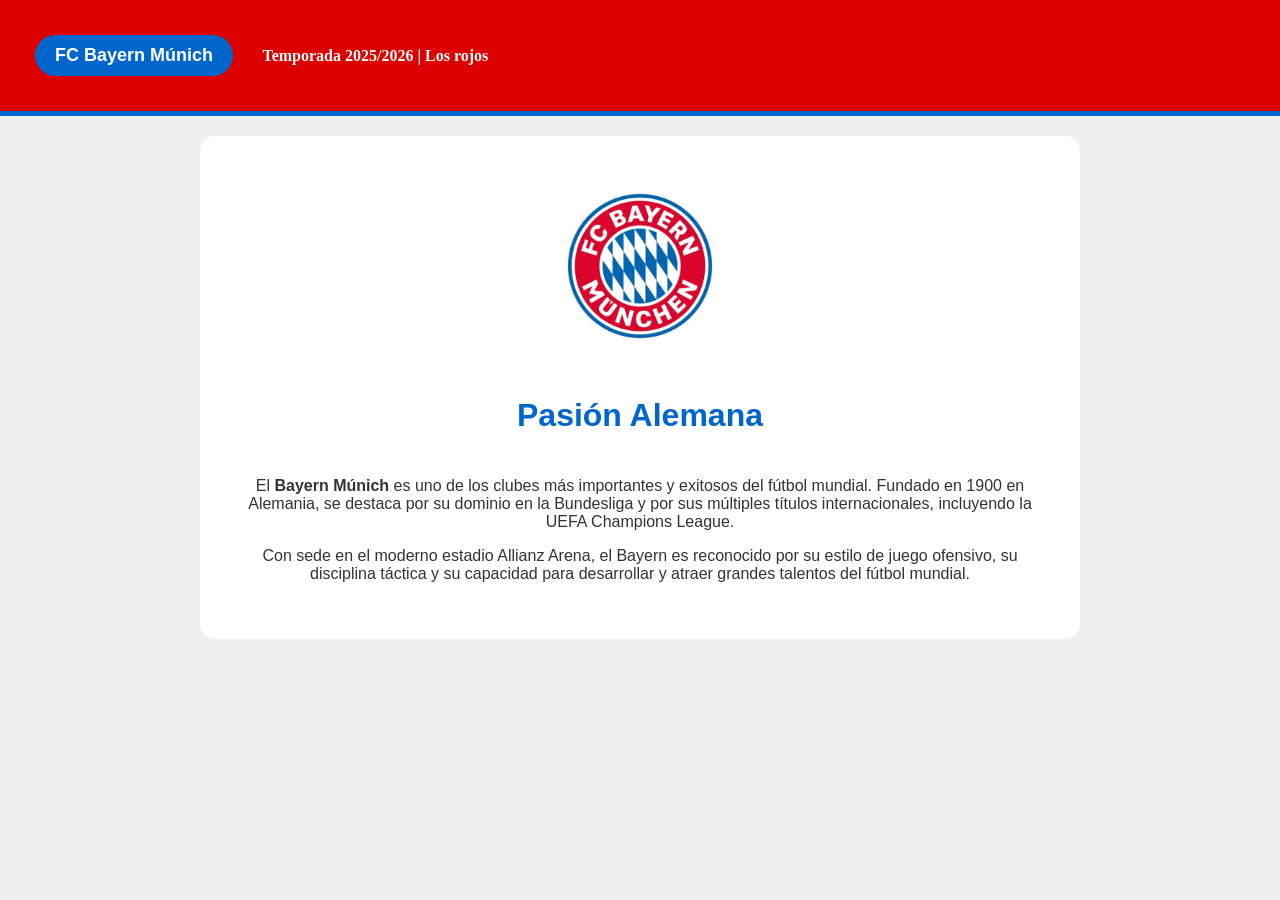
<file: bayern.html>
<!DOCTYPE html>
<html lang="es">
<head>
    <meta charset='utf-8'>
    <meta http-equiv='X-UA-Compatible' content='IE=edge'>
    <title>Bayern Múnich</title>
    <meta name='viewport' content='width=device-width, initial-scale=1'>
    <link rel="stylesheet" href="estilos.css/estilosbayern.css">
</head>
<body>

    <header>
        <h2 id="inicio">FC Bayern Múnich</h2>
        <b id="linea">Temporada 2025/2026 | Los rojos </b>
       
    </header>
     
    <div id="cuerpo">
        <img src="./img/bayer.webp" alt="Escudo del FC Barcelona">
        
        <h1>Pasión Alemana</h1>
        
        <p>El <strong>Bayern Múnich</strong> es uno de los clubes más importantes y exitosos del fútbol mundial. Fundado en 1900 en Alemania, se destaca por su dominio en la Bundesliga y por sus múltiples títulos internacionales, incluyendo la UEFA Champions League.</p>
        
        <p>Con sede en el moderno estadio Allianz Arena, el Bayern es reconocido por su estilo de juego ofensivo, su disciplina táctica y su capacidad para desarrollar y atraer grandes talentos del fútbol mundial.</p>
    </div>

</body>
</html>
</file>
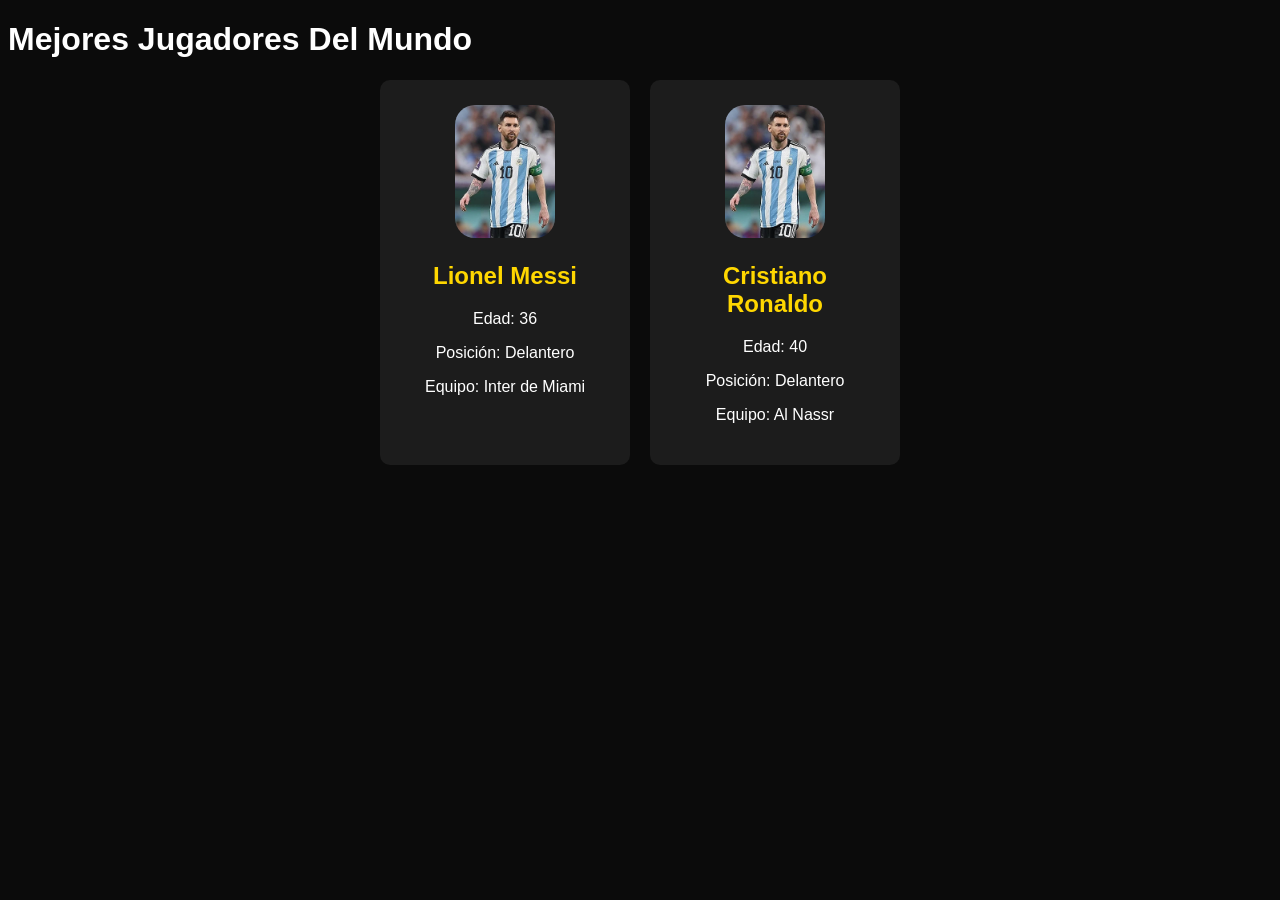
<file: jugadores.html>
<!DOCTYPE html>
<html>


<head>
    <meta charset='utf-8'>
    <meta http-equiv='X-UA-Compatible' content='IE=edge'>
    <title>jugadores</title>
   
    <link rel="stylesheet"  href="estilos.css/jugadores.css">
   
</head>
<body>
    <h1>Mejores Jugadores Del Mundo </h1>

    <div class="contenedor">

    <div class="carta">

        <img src="img/Lionel-Messi-Argentina-2022-FIFA-World-Cup_(cropped).jpg.webp">
        <h2>Lionel Messi</h2>
        <p>Edad: 36</p>
        <p>Posición: Delantero</p>
        <p>Equipo: Inter de Miami</p>
    </div>
    <div class="carta">

        <img src="img/Lionel-Messi-Argentina-2022-FIFA-World-Cup_(cropped).jpg.webp">
        <h2>Cristiano Ronaldo</h2>
        <p>Edad: 40</p>
        <p>Posición: Delantero</p>
        <p>Equipo: Al Nassr</p>
    </div>
    
    </div>
</body>
</html>
</file>
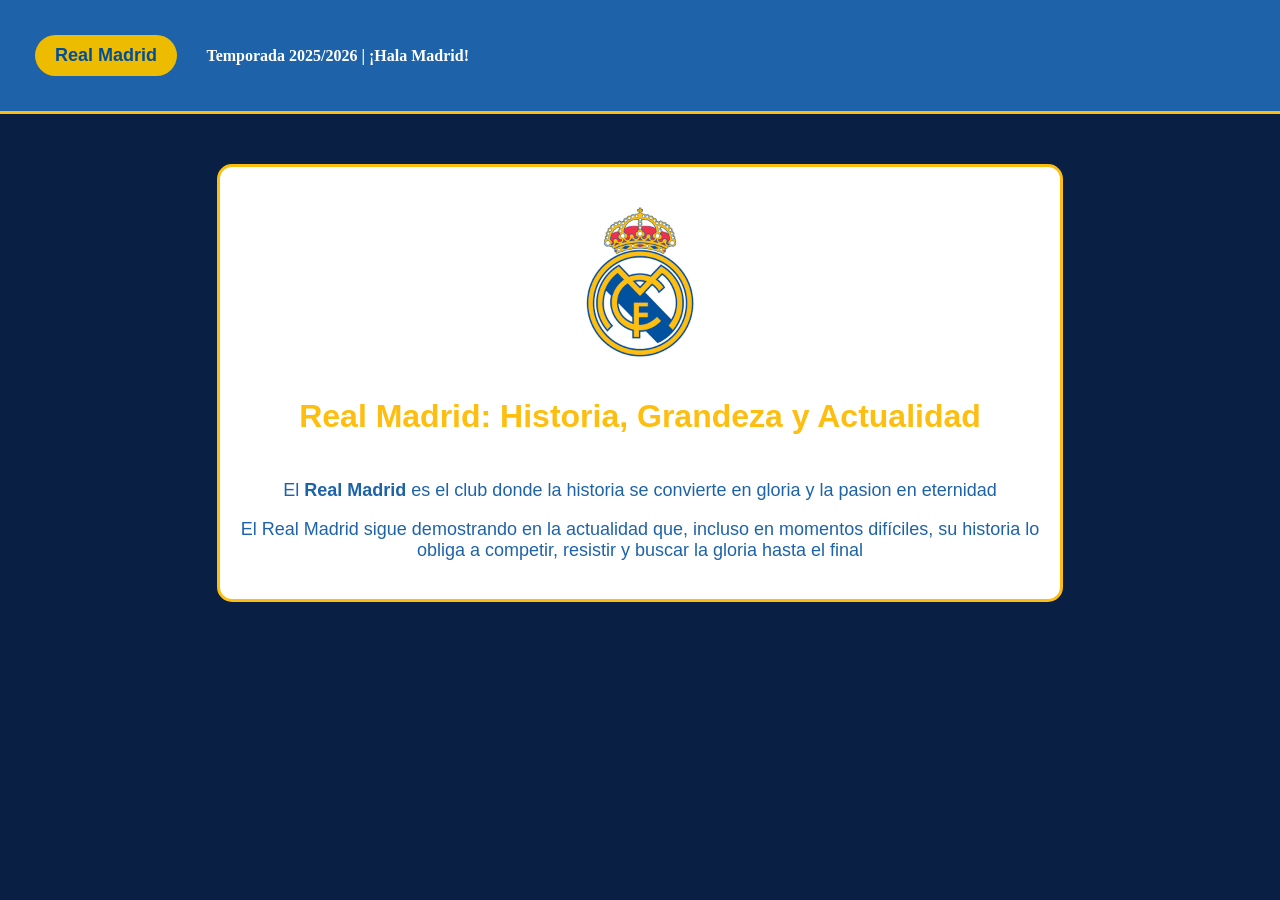
<file: real.html>
<!DOCTYPE html>
<html lang="es">
<head>
    <meta charset='utf-8'>
    <meta http-equiv='X-UA-Compatible' content='IE=edge'>
    <title>Real Madrid  ¡Hala Madrid!</title>
    <meta name='viewport' content='width=device-width, initial-scale=1'>
    <link rel="stylesheet" href="estilos.css/estilosreal.css">
</head>
<body>

    <header>
        <h2 id="inicio">Real Madrid</h2>
        <b id="linea">Temporada 2025/2026 | ¡Hala Madrid!</b>
    </header>
     
    <div id="cuerpo">
        <img src="img/real madrid.png" alt="Escudo del Real Madrid">
        
        <h1>Real Madrid: Historia, Grandeza y Actualidad</h1>
        
        <p>El <strong>Real Madrid</strong> es el club donde la historia se convierte en gloria y la pasion en eternidad</p>
        
        <p>El Real Madrid sigue demostrando en la actualidad que, incluso en momentos difíciles, su historia lo obliga a competir, resistir y buscar la gloria hasta el final </p>
    </div>

</body>
</html>
</file>
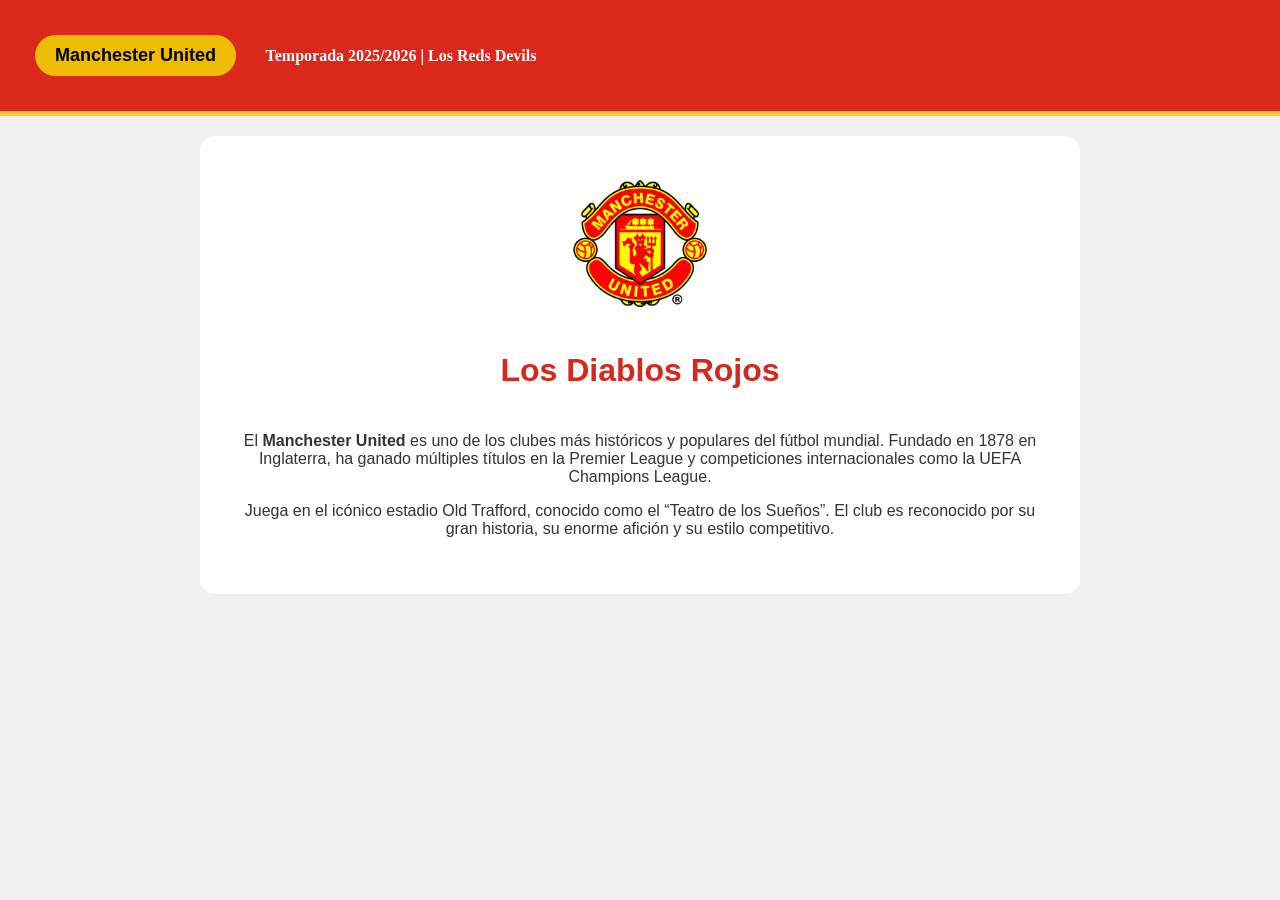
<file: united.html>
<!DOCTYPE html>
<html lang="es">
<head>
    <meta charset='utf-8'>
    <meta http-equiv='X-UA-Compatible' content='IE=edge'>
    <title>Manchester United</title>
    <meta name='viewport' content='width=device-width, initial-scale=1'>
    <link rel="stylesheet" href="estilos.css/estilosunited.css">
</head>
<body>

    <header>
        <h2 id="inicio">Manchester United</h2>
        <b id="linea">Temporada 2025/2026 | Los Reds Devils</b>
    </header>
     
    <div id="cuerpo">
        <img src="./img/united.jpg" alt="Escudo del FC Barcelona">
        
        <h1> Los Diablos Rojos</h1>
        
        <p>El <strong>Manchester United</strong> es uno de los clubes más históricos y populares del fútbol mundial. Fundado en 1878 en Inglaterra, ha ganado múltiples títulos en la Premier League y competiciones internacionales como la UEFA Champions League.</p>
        
        <p>Juega en el icónico estadio Old Trafford, conocido como el “Teatro de los Sueños”. El club es reconocido por su gran historia, su enorme afición y su estilo competitivo.</p>
    </div>

</body>
</html>
</file>
<file: estilos.css/estilosbayern.css>
body {
    margin: 0;
    padding: 0;
    background-color: #f0f0f0;
    font-family: Arial, Helvetica, sans-serif;
}

header {
    background-color: #dc0000; 
    padding: 25px;
    text-align: left;
    border-bottom: 5px solid #0066cc; 
}

#inicio {
    background-color: #0066cc; 
    padding: 10px 20px;
    border-radius: 50px;
    color: #ffffff; 
    font-family: 'Verdana', sans-serif;
    font-size: 18px;
    display: inline-block; 
    margin: 10px;
    
}

#linea {
    color: #ffffff;
    font-size: 16px;
    font-family: 'Times New Roman', Times, serif;
    margin-left: 15px;
}

#cuerpo {
    background-color: #ffffff;
    padding: 40px;
    color: #333333;
    max-width: 800px;
    margin: 20px auto; 
    border-radius: 15px;
    text-align: center; 
}

img {
    width: 180px;
    height: auto; 
    border-radius: 0; 
    display: block;
    margin: 0 auto 20px auto; 
}

h1 {
    color: #0066cc; 
    display: inline-block;
    padding-bottom: 5px;
}
</file>
<file: estilos.css/jugadores.css>
body {
  background-color: #0b0b0b;
  color: white;
  font-family: Arial;
 }
 .contenedor  {
    display: flex;
    gap: 20px;
    justify-content: center;
 }
 .carta{
    background-color: #1c1c1c;
    padding: 25px;
    border-radius: 10px;
    width: 200px;
    text-align: center;
    
 }
 .carta img {
    width: 100px;
     border-radius:20px;
     
 }
 .carta h2 {
    color: gold;
 }
</file>
<file: estilos.css/estilosreal.css>
body {
    margin: 0;
    padding: 0;
    background-color: #0a1f44;
    font-family: Arial, Helvetica, sans-serif;
}

header {
    background-color: hsl(210, 70%, 39%); 
    padding: 25px;
    text-align: left;
    border-bottom: 3px solid #FEBE10;
}

#inicio {
    background-color: #edbb00; 
    padding: 10px 20px;
    border-radius: 50px;
    color: #004d98; 
    font-family: 'Verdana', sans-serif;
    font-size: 18px;
    display: inline-block; 
    margin: 10px;
    
}

#linea {
    color: #ffffff;
    font-size: 16px;
    font-family: 'Times New Roman', Times, serif;
    margin-left: 15px;
}

#cuerpo {
    background-color: #ffffff;
    padding: 20px;
    width: 80%;
    color:hsl(210, 70%, 39%); 
    max-width: 800px;
    margin: 50px auto;
    border-radius: 15px;
    border: 3px solid #FEBE10;
    text-align: center;
    font-family: Arial, Helvetica, sans-serif;

}

img {
    width: 150px;
    margin-bottom: 15px;
    height: auto; 
    border-radius: 0; 
    display: block;
    margin:  20px auto; /
}

h1 {
    color: #FEBE10;
    display: inline-block;
    padding-bottom: 5px;
}
p {
    font-size: 18px;
}
</file>
<file: estilos.css/estilosunited.css>
body {
    margin: 0;
    padding: 0;
    background-color: #f0f0f0;
    font-family: Arial, Helvetica, sans-serif;
}

header {
    background-color: #da291c; 
    padding: 25px;
    text-align: left;
    border-bottom: 5px solid #ffc72c; 
}

#inicio {
    background-color: #edbb00; 
    padding: 10px 20px;
    border-radius: 50px;
    color: #000000; 
    font-family: 'Verdana', sans-serif;
    font-size: 18px;
    display: inline-block; 
    margin: 10px;
    
}

#linea {
    color: #ffffff;
    font-size: 16px;
    font-family: 'Times New Roman', Times, serif;
    margin-left: 15px;
}

#cuerpo {
    background-color: #ffffff;
    padding: 40px;
    color: #333333;
    max-width: 800px;
    margin: 20px auto; 
    border-radius: 15px;
    text-align: center; 
}

img {
    width: 180px;
    height: auto; /* Mantiene la proporción del escudo */
    border-radius: 0; 
    display: block;
    margin: 0 auto 20px auto; /* Centra la imagen y le da espacio abajo */
}

h1 {
    color: #d4291c; 
    display: inline-block;
    padding-bottom: 5px;
}
</file>
